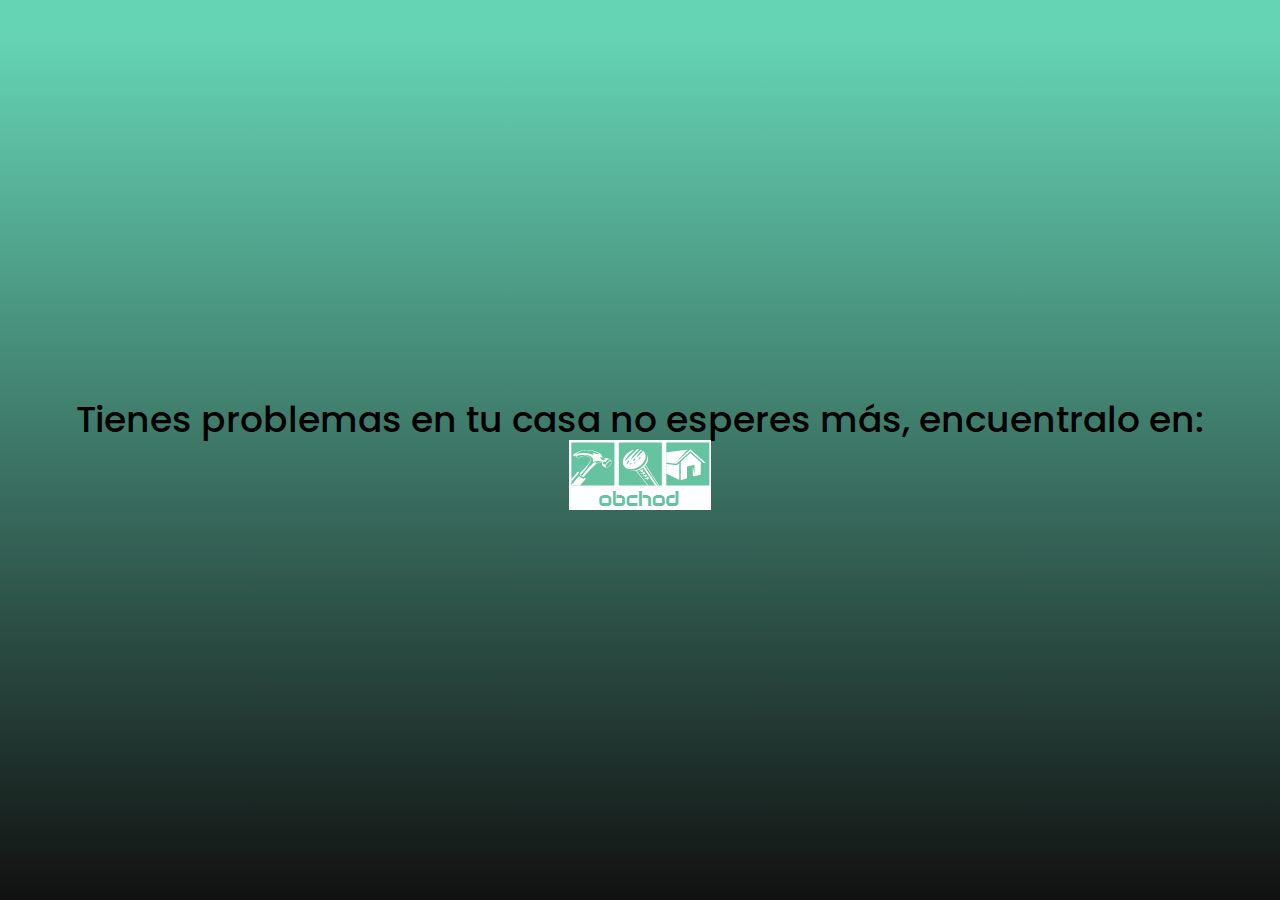
<file: index.html>
<!DOCTYPE html>
<html lang="en">
<head>
  <meta charset="UTF-8">
  <meta name="viewport" content="width=device-width, initial-scale=1.0">
  <meta http-equiv="X-UA-Compatible" content="ie=edge">
  <link href="https://fonts.googleapis.com/css?family=Poppins:300i,400,400i,500,500i,600,600i,700,700i,800,800i,900,900i" rel="stylesheet">
  <link rel="stylesheet" href="vendors/bootstrap/css/bootstrap.min.css">
  <link rel="stylesheet" href="css/main.css">
  <title>Obchop</title>
</head>
<body class="grad4 vh100 container-flex-column">
  <main>
    <div class="container-fluid">
      <div class="row">
        <div class="col-xs-12 col-md-12">
          <div class="text-center">
            <h1>Tienes problemas en tu casa no esperes más, encuentralo en:
              <img src="assets/images/logo1.PNG" alt="logoIndex">
            </h1>
          </div>
        </div>
      </div>
    </div>
  </main>
  <script src="vendors/js/jquery-3.2.1.min.js"></script>
  <script src="js/app.js"></script>
</body>
</html>
</file>
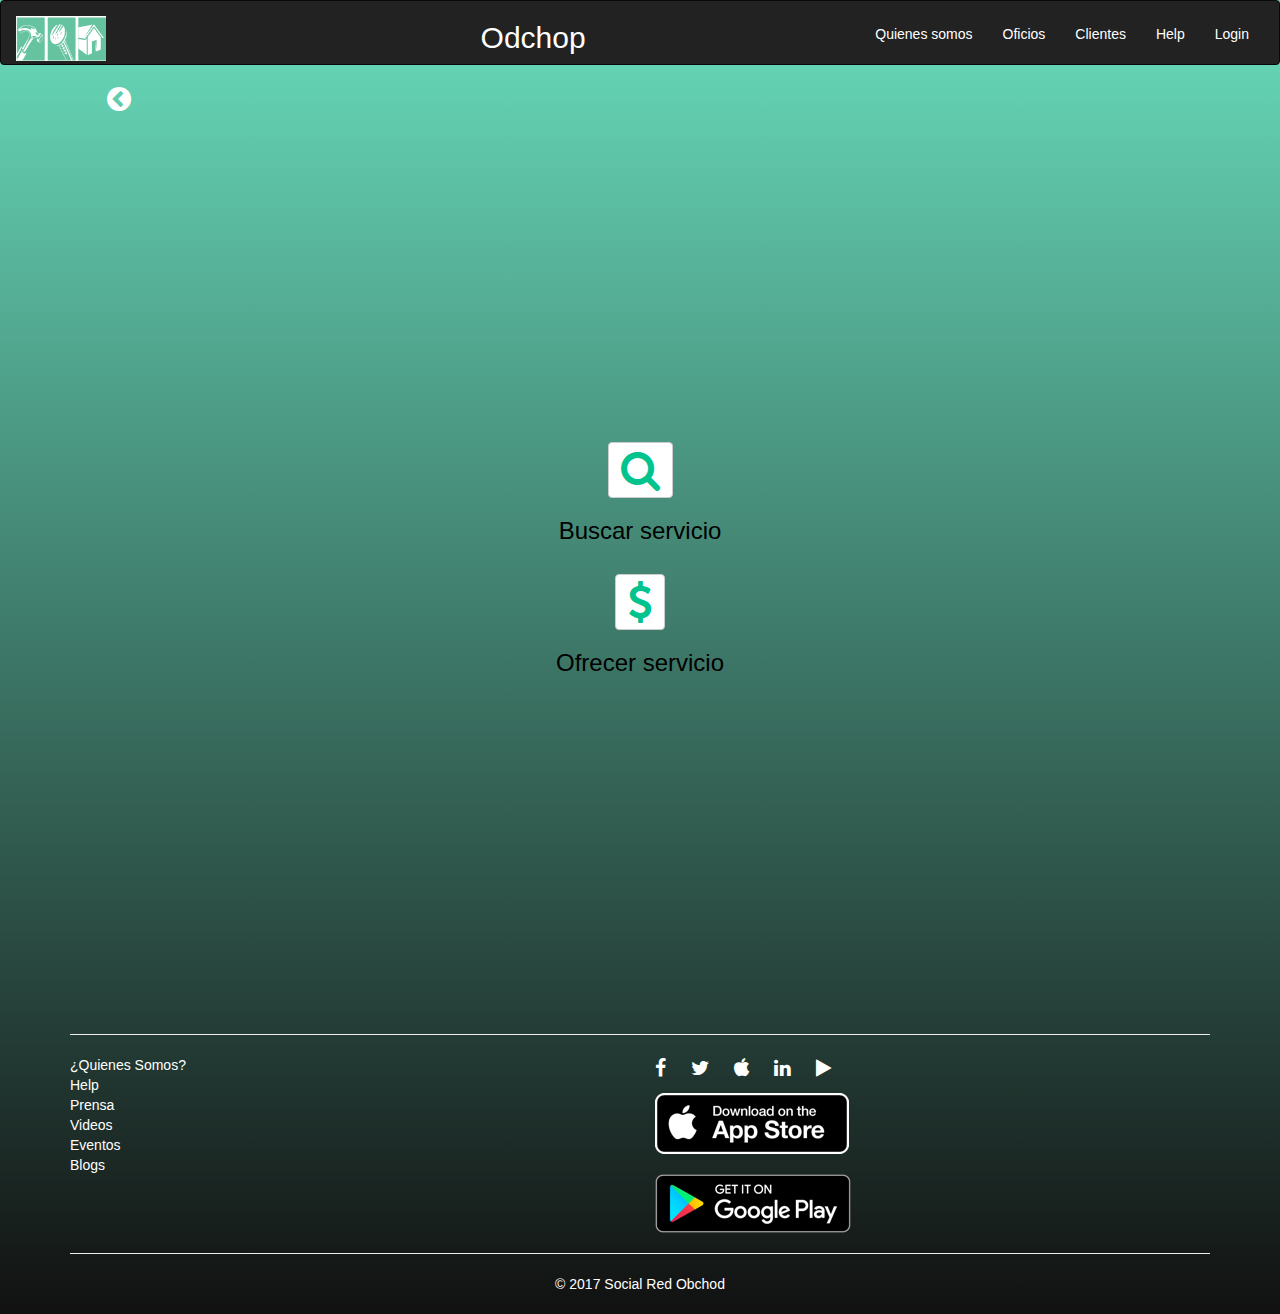
<file: views/option.html>
<!DOCTYPE html>
<html lang="en">

<head>
	<meta charset="UTF-8">
	<meta name="viewport" content="width=device-width, initial-scale=1.0">
	<meta http-equiv="X-UA-Compatible" content="ie=edge">
  <meta http-equiv="X-UA-Compatible" content="IE=9" />
	<meta name="keywords" content="Obchod">
  <meta name="description" content="Obchod">
  <meta name="NetWorking-Girls" content="NetWorking-Girls">
  <meta http-equiv="content-type" content="text/html;UTF-8">
  <meta http-equiv="cache-control" content="cache">
  <meta http-equiv="content-language" content="es">
  <!-- Enlaces -->
	<link rel="stylesheet" href="https://maxcdn.bootstrapcdn.com/font-awesome/4.7.0/css/font-awesome.min.css">
	<link rel="stylesheet" href="../vendors/bootstrap/css/bootstrap.min.css">
	<link rel="stylesheet" href="../css/main.css">
	<title>Odchop</title>
</head>

<body class="grad4">
	<header>
	<nav class="navbar navbar-inverse">
      <div class="container-fluid">
        <div class="navbar-header nav-head">
          <!--menu hamburguesa-->
          <button type="button" class="navbar-toggle collapsed" data-toggle="collapse" data-target="#navbar-menu" aria-expanded="false">
						<span class="icon-bar"></span>
						<span class="icon-bar"></span>
						<span class="icon-bar"></span>
          </button>
          <a class="navbar-brand" href="index.html">
            <img src="../assets/images/logo2.PNG" alt="logo-menu">
					</a>
					<h2 class="text-center subtitle-h2">Odchop</h2>
				</div>
        <div class="collapse navbar-collapse navbar-ex1-collapse ne" id="navbar-menu">
          <!--se posciona al lado derecho en desktop-->
          <ul class="nav navbar-nav navbar-right center-ul">
            <li><a href="#">Quienes somos</a></li>
            <li><a href="#">Oficios</a></li>
            <li><a href="search-service.html">Clientes</a></li>
            <li><a href="#">Help</a></li>
            <li><a href="register.html">Login</a></li>
          </ul>
        </div>
      </div>
    </nav>
	</header>

	<div class="col-xs-offset-1 col-md-offset-1">
      <a href="../index.html"><i class="fa fa-chevron-circle-left fa-2x icon" aria-hidden="true"></i></a>
  </div>

	<section class="section-option vh100 container-flex-column">
		<div class="container">
			<div class="row">
				<div class="col-xs-12 col-md-12">
					<div class="text-center">
						<a class="btn btn-default" href="search-services.html" role="button">
							<i class="fa fa-search fa-3x" aria-hidden="true"></i>
						</a>
						<h3>Buscar servicio</h3>
					</div>
					<br>
					<div class="text-center">
						<a class="btn btn-default" href="register.html">
							<i class="fa fa-usd fa-3x" aria-hidden="true"></i>
						</a>
						<h3>Ofrecer servicio</h3>
					</div>
				</div>
			</div>
		</div>
	</section>
	<!--footer-->
  <footer>
    <div class="container">
      <div class="row">
        <div class="col-xs-12 col-sm-12 col-md-12">
          <hr>
        </div>
        <div class="col-xs-6 col-sm-6 col-md-6">
          <ul>
            <li><a href="#">¿Quienes Somos?</a></li>
            <li><a href="#">Help</a></li>
						<li><a href="#">Prensa</a></li>
						<li><a href="#">Videos</a></li>
						<li><a href="#">Eventos</a></li>
						<li><a href="#">Blogs</a></li>
          </ul>
        </div>
        <div class="col-xs-6 col-sm-6 col-md-6">
					<ul class="icon-footer">
            <i class="fa fa-facebook " aria-hidden="true"></i>
            <i class="fa fa-twitter" aria-hidden="true"></i>
            <i class="fa fa-apple" aria-hidden="true"></i>
            <i class="fa fa-linkedin" aria-hidden="true"></i>
            <i class="fa fa-play" aria-hidden="true"></i>
          </ul>
          <figure>
              <img src="../assets/images/app-store.png" alt="appstore" class="img-responsive">
              <br>
              <img src="../assets/images/google-play.png" alt="googleplay" class="img-responsive">
          </figure>
        </div>
      </div>
      <div class="row">
        <div class="col-xs-12 text-center icon">
          <hr>
          <address> © 2017 Social Red Obchod </address>
        </div>
      </div>
    </div>
  </footer>
	<script src="../vendors/js/jquery-3.2.1.min.js"></script>
	<script src="../vendors/bootstrap/js/bootstrap.min.js"></script>
</body>

</html>
</file>
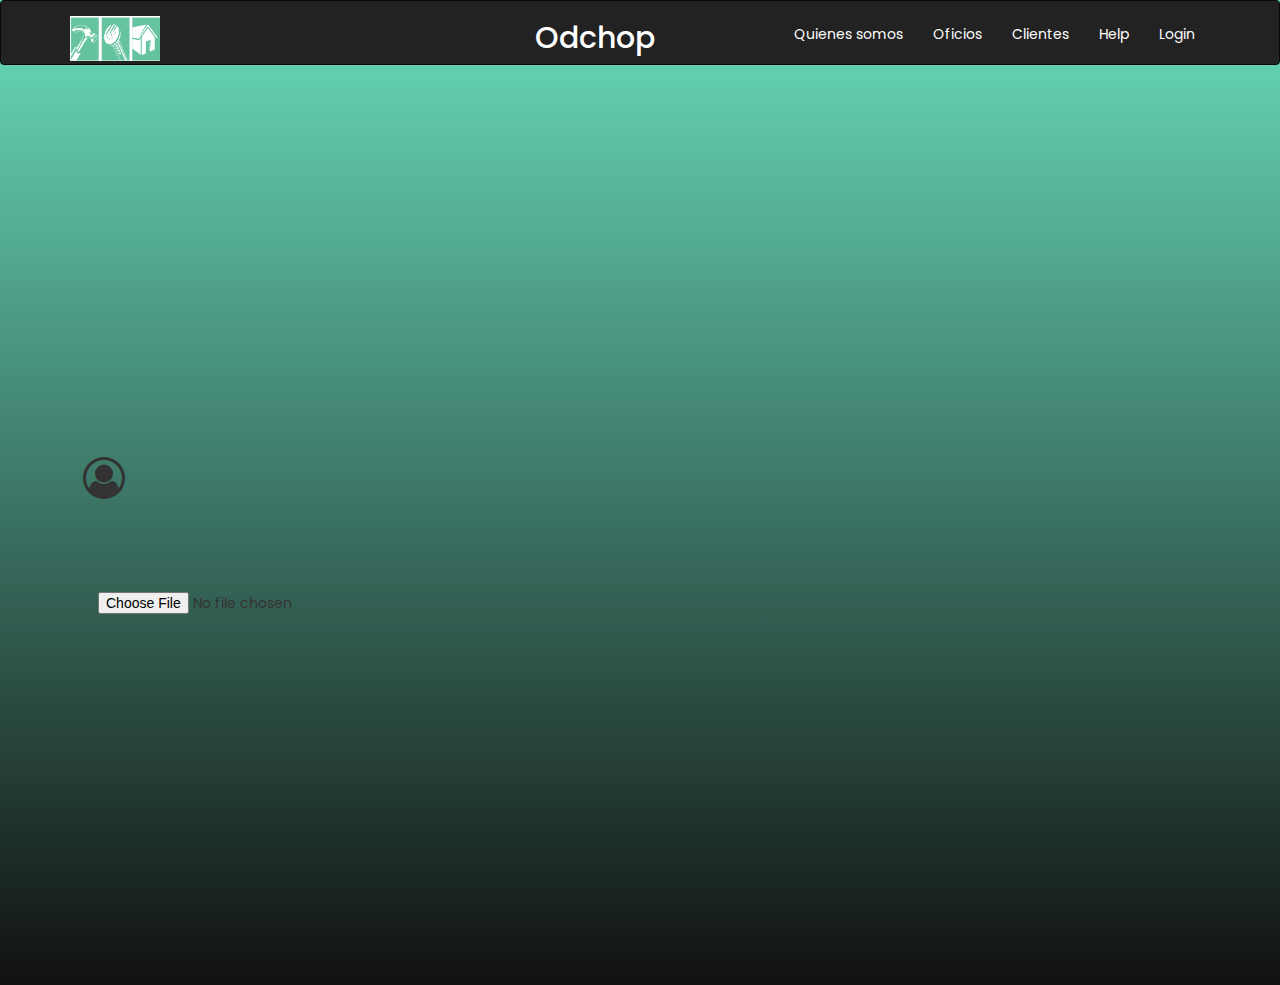
<file: views/profile-client.html>
<!DOCTYPE html>
<html lang="en">

<head>
  <meta charset="UTF-8">
  <meta name="viewport" content="width=device-width, initial-scale=1.0">
  <meta http-equiv="X-UA-Compatible" content="ie=edge">
  <link href="https://fonts.googleapis.com/css?family=Poppins:300i,400,400i,500,500i,600,600i,700,700i,800,800i,900,900i" rel="stylesheet">
  <link rel="stylesheet" href="https://maxcdn.bootstrapcdn.com/font-awesome/4.7.0/css/font-awesome.min.css">
  <link rel="stylesheet" href="../vendors/bootstrap/css/bootstrap.min.css">
  <link rel="stylesheet" href="../css/main.css">
  <title>Odchop</title>
</head>

<body class="grad4 ">
  <header>
    <nav class="navbar navbar-inverse">
      <div class="container">
        <div class="navbar-header nav-head">
          <!--menu hamburguesa-->
          <button type="button" class="navbar-toggle collapsed" data-toggle="collapse" data-target="#navbar-menu" aria-expanded="false">
            <span class="icon-bar"></span>
            <span class="icon-bar"></span>
            <span class="icon-bar"></span>
          </button>
          <a class="navbar-brand" href="index.html">
            <img src="../assets/images/logo2.PNG" alt="logo-menu">
          </a>
          <h2 class="text-center subtitle-h2">Odchop</h2>
        </div>
        <div class="collapse navbar-collapse navbar-ex1-collapse ne" id="navbar-menu">
          <!--se posciona al lado derecho en desktop-->
          <ul class="nav navbar-nav navbar-right center-ul">
            <li>
              <a href="#">Quienes somos</a>
            </li>
            <li>
              <a href="#">Oficios</a>
            </li>
            <li>
              <a href="search-service.html">Clientes</a>
            </li>
            <li>
              <a href="#">Help</a>
            </li>
            <li>
              <a href="register.html">Login</a>
            </li>
          </ul>
        </div>
      </div>
    </nav>
  </header>
  <div class="section-profile">
    <div class="container vh100 container-flex-column">
      <div class="row">
        <div class="col-xs-12 col-md-5">
          <div class="img-profile">
            <i class="fa fa-user-circle-o fa-3x" aria-hidden="true"></i>
            <!-- <img src="" class="img-profile"> -->
            <img id="imagen" class="img-responsive img-circle">
          </div>
          <div class="col-xs-12">
            <form id="file-submit" enctype="multipart/form-data">
              <!-- seleccionar archivo -->
              <input id="file" type="file" />
            </form>
          </div>
        </div>
        <!-- <div class="description icon">Descripcion</div> -->
      </div>
    </div>
  </div>
  <!-- [data-uri] -->

  <!-- donde se colocaran las estrellas -->
  <script src="../vendors/js/jquery-3.2.1.min.js"></script>
  <script src="../vendors/raty-2.8.0/jquery.raty.js"></script>
  <script src="../vendors/bootstrap/js/bootstrap.min.js"></script>
  <script src="../js/data.js"></script>
  <script src="../js/profile-client.js"></script>
</body>

</html>


</html>
</file>
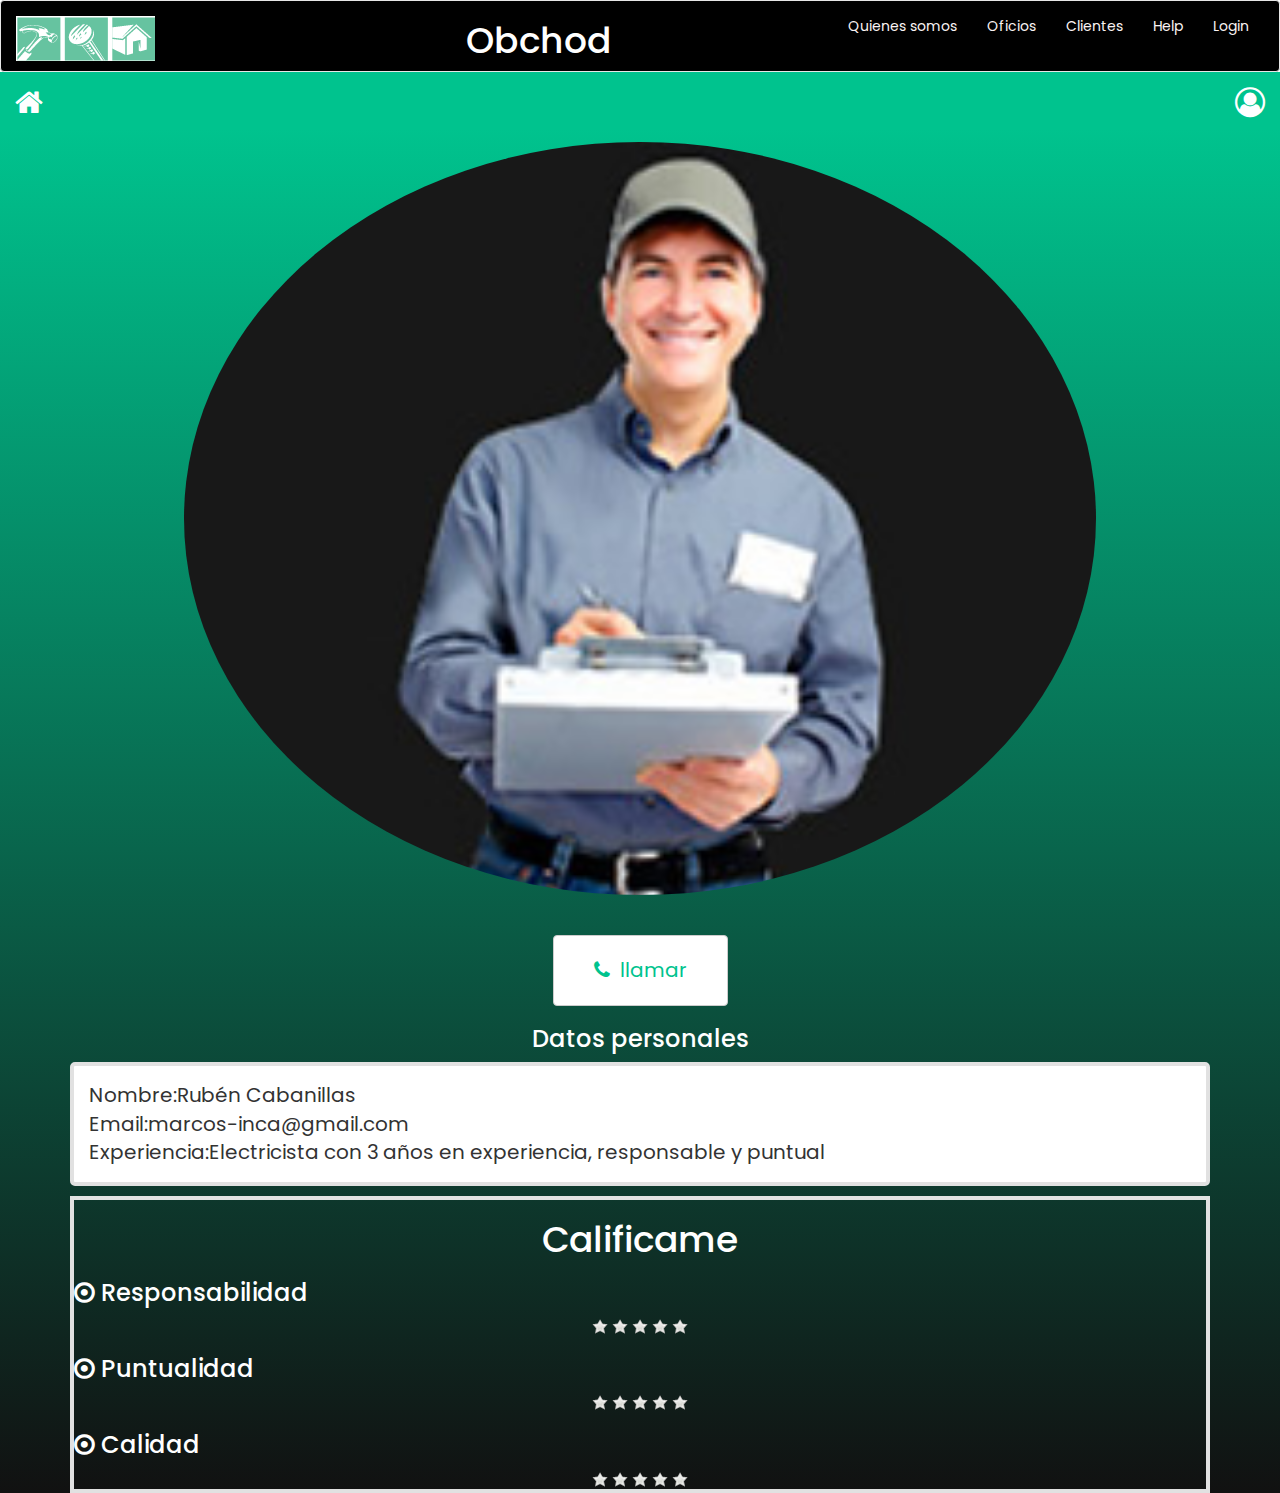
<file: views/profile-job - client.html>
<!DOCTYPE html>
<html lang="en">
<head>
  <meta charset="UTF-8">
  <meta name="viewport" content="width=device-width, initial-scale=1.0">
  <meta http-equiv="X-UA-Compatible" content="ie=edge">
  <title>Red Social Oficios</title>
  <link href="https://fonts.googleapis.com/css?family=Poppins:300i,400,400i,500,500i,600,600i,700,700i,800,800i,900,900i" rel="stylesheet">
  <link rel="stylesheet" href="https://maxcdn.bootstrapcdn.com/font-awesome/4.7.0/css/font-awesome.min.css">
  <link rel="stylesheet" href="../vendors/bootstrap/css/bootstrap.min.css">
  <link rel="stylesheet" href="../css/profile-job.css">
</head>
<body>
  <header>
    <nav class="navbar navbar-default nav-menu1">
      <div class="container-fluid">
        <div class="navbar-header nav-head">
          <!--boton barras para la version mobile-->
          <button type="button" class="navbar-toggle collapsed boton-hamburger" data-toggle="collapse" data-target="#navbar-1">
            <span class="sr-only">Menu</span>
            <span class="icon-bar"></span>
            <span class="icon-bar"></span>
            <span class="icon-bar"></span>
          </button>
          <!--logo obchod-->
          <a class="navbar-brand " href="#">
            <img src="../assets/images/logo2.PNG" alt="logo-menu">
          </a>
          <h1 class="white title1">Obchod</h1>
        </div>
        <!--Menu despegable para desktop y mobile-->
        <div class="collapse navbar-collapse" id="navbar-1">
          <!--se posciona al lado derecho en desktop-->
          <ul class="nav navbar-nav navbar-right ">
            <li><a href="#">Quienes somos</a></li>
            <li><a href="#">Oficios</a></li>
            <li><a href="#">Clientes</a></li>
            <li><a href="#">Help</a></li>
            <li><a href="#">Login</a></li>
          </ul>
        </div>
      </div>
    </nav>
  </header>
  <section class="gradient">
    <a class="navbar-brand white" href="list-services.html"><i class="fa fa-home" aria-hidden="true"></i></a>
    <a class="navbar-brand white user " href="profile-client.html"><i class="fa fa-user-circle-o " aria-hidden="true"></i></a>
    <!--sección foto-->
    <div class="container">
      <div class="row">
        <div class="col-xs-12">
          <figure>
            <img src="../assets/images/list-service/electricista-1.jpg" alt="electricista" class="center-block img-circle">
          </figure>
        </div>
        <div class="col-xs-12">
          <button type="button" class="btn btn-default btn-call center-block" href="#iniciar" data-toggle="modal" id="call"><i class="fa fa-phone" aria-hidden="true"></i>llamar</button>
          <button type="button" class="btn btn-default btn-call center-block hide" href="#iniciar" data-toggle="modal" id="number">3333857546</button>
        </div>
        <!--modal-->
        <div class="modal fade" id="iniciar">
          <div class="modal-dialog" role="document" >
            <div class="modal-content">
              <div class="modal-header">
                <button type="button" class="close" data-dismiss="modal" aria-label="Close"><span aria-hidden="true">&times;</span></button>
                <h4 class="modal-title text-center">Bienvenido a ObChOd</h4>
              </div>
              <div class="modal-body">
                <div class="row">
                  <!--entrada para el nombre-->
                  <div class="col-xs-6">
                    <div class="form-group">
                      <div class="input-group">
                        <div class="input-group-addon"><span class="glyphicon glyphicon-user" aria-hidden="true"></span></div>
                        <input type="text" class="form-control" id="first-name" placeholder="First name" required>
                      </div>
                    </div>
                  </div>
                  <!--entrada para el apellido-->
                  <div class="col-xs-6">
                    <div class="form-group">
                      <input type="text" class="form-control" id="last-name"  placeholder="Last name" required>
                    </div>
                  </div>
                </div>
                <!--entrada para el correo-->
                <div class="form-group">
                  <div class="input-group">
                    <div class="input-group-addon"><span class="glyphicon glyphicon-envelope" aria-hidden="true"></span></div>
                    <input type="email" class="form-control" id="email" placeholder="Email" required>
                  </div>
                </div>
              </div>
              <div class="modal-footer">
                <button type="button" class="btn btn-default" data-dismiss="modal" id="login">Login</button>
              </div>
              </div>
            </div>
          </div>
        </div>
        <!--finaliza el modal-->
      </div>
    </div>
    <div class="container">
      <div class="row">
        <div class="col-xs-12">
          <h3 class="text-center white">Datos personales</h3>
          <div class="dates" id="dates">

          </div>
        </div>
      </div>
    </div>
    <!--sección para estrellas-->
    <div class="container">
      <div class="row">
        <div class="col-xs-12">
          <div class="gray">
            <h1 class="white text-center">Calificame</h1>
            <h3 class="white"><i class="fa fa-dot-circle-o" aria-hidden="true"></i> Responsabilidad</h1>
              <div id="star-responsability" class="text-center"></div>
              <h3 class="white"><i class="fa fa-dot-circle-o" aria-hidden="true"></i> Puntualidad</h1>
                <div id="star-puntuality" class="text-center"></div>
                <h3 class="white"><i class="fa fa-dot-circle-o" aria-hidden="true"></i> Calidad</h1>
                  <div id="star-quality" class="text-center"></div>
                </div>
              </div>
            </div>
          </div>
        </section>
        <script src="../vendors/js/jquery-3.2.1.min.js"></script>
        <script type="text/javascript" src="../vendors/bootstrap/js/bootstrap.min.js"></script>
        <script src="../vendors/raty-2.8.0/jquery.raty.js"></script>
        <script type="text/javascript" src="../js/profile-job-client.js"></script>
        <script type="text/javascript" src="../js/data.js"></script>
      </body>
    </html>
</file>
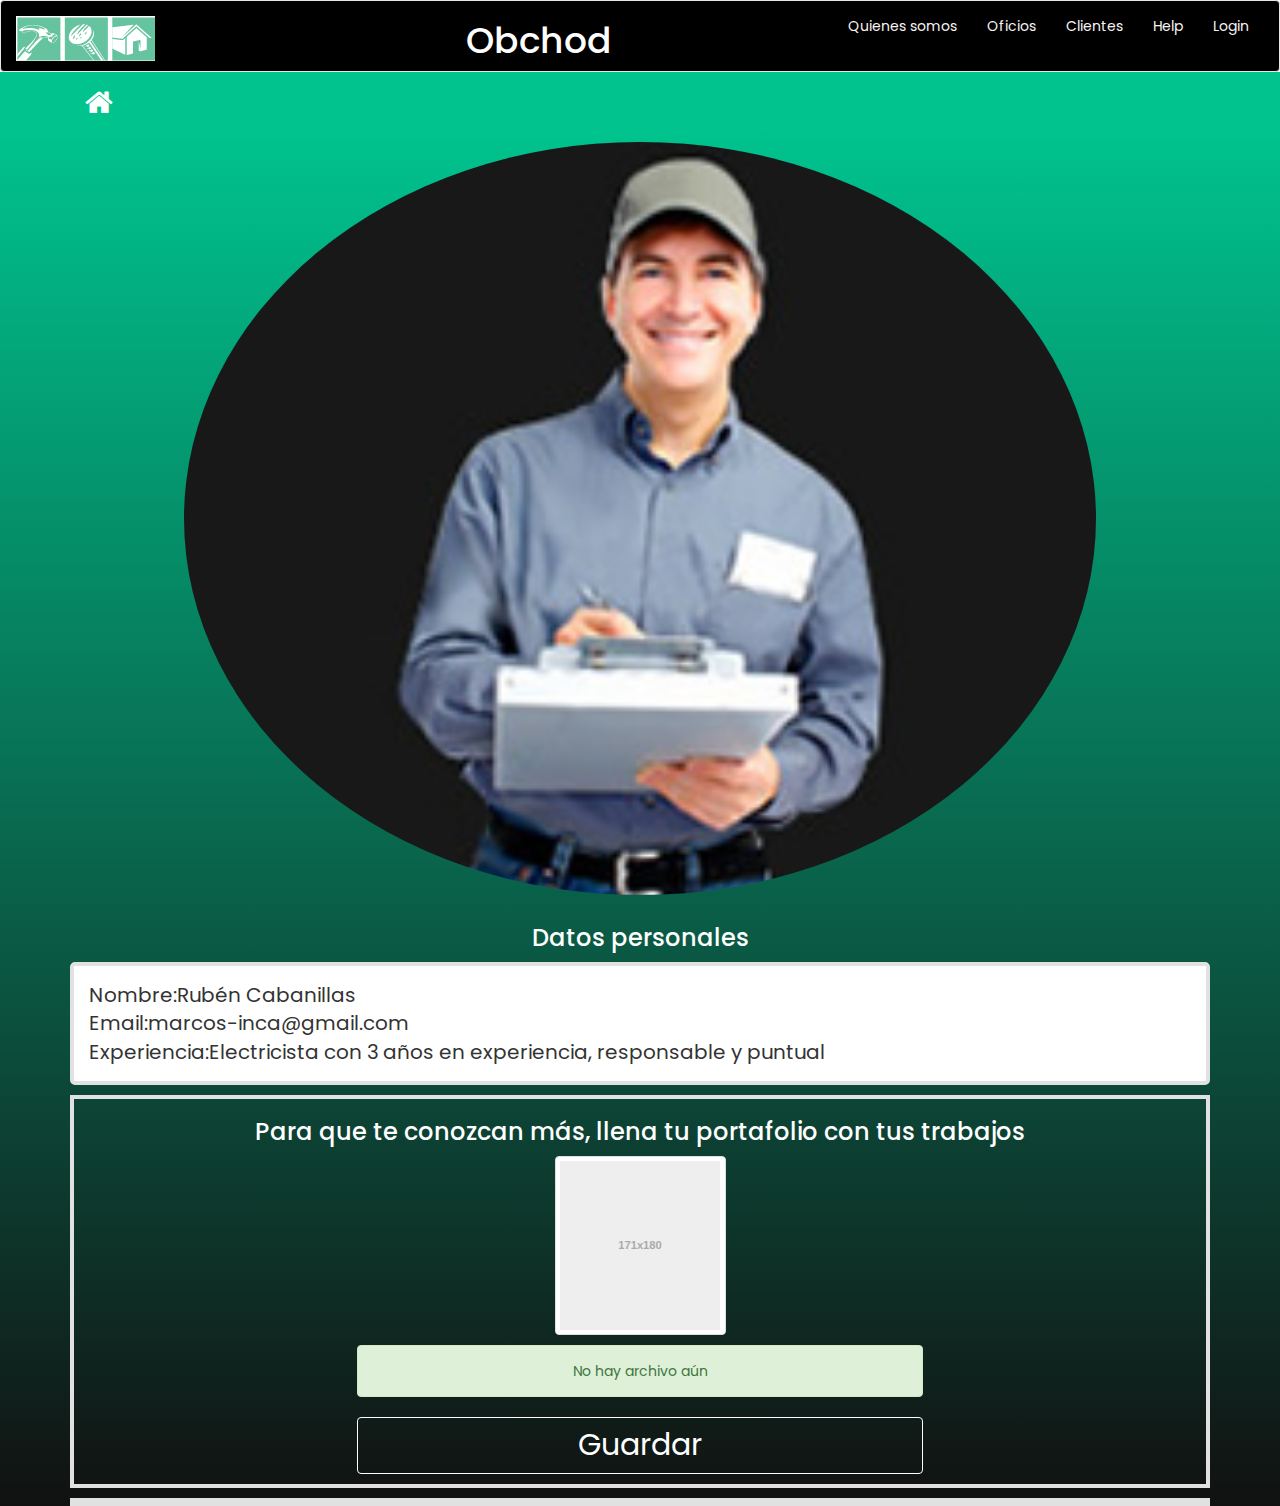
<file: views/profile-job.html>
<!DOCTYPE html>
<html lang="en">
<head>
  <meta charset="UTF-8">
  <meta name="viewport" content="width=device-width, initial-scale=1.0">
  <meta http-equiv="X-UA-Compatible" content="ie=edge">
  <title>Red Social Oficios</title>
  <link href="https://fonts.googleapis.com/css?family=Poppins:300i,400,400i,500,500i,600,600i,700,700i,800,800i,900,900i" rel="stylesheet">
  <link rel="stylesheet" href="https://maxcdn.bootstrapcdn.com/font-awesome/4.7.0/css/font-awesome.min.css">
  <link rel="stylesheet" href="../vendors/bootstrap/css/bootstrap.min.css">
  <link rel="stylesheet" href="../css/profile-job.css">
</head>
<body>
  <header>
    <nav class="navbar navbar-default nav-menu1">
      <div class="container-fluid">
        <div class="navbar-header nav-head">
          <!--boton barras para la version mobile-->
          <button type="button" class="navbar-toggle collapsed boton-hamburger" data-toggle="collapse" data-target="#navbar-1">
            <span class="sr-only">Menu</span>
            <span class="icon-bar"></span>
            <span class="icon-bar"></span>
            <span class="icon-bar"></span>
          </button>
          <!--logo obchod-->
          <a class="navbar-brand" href="#">
            <img src="../assets/images/logo2.PNG" alt="logo-menu">
          </a>
          <h1 class="white title1">Obchod</h1>
        </div>
        <!--Menu despegable para desktop y mobile-->
        <div class="collapse navbar-collapse" id="navbar-1">
          <!--se posciona al lado derecho en desktop-->
          <ul class="nav navbar-nav navbar-right ">
            <li><a href="#">Quienes somos</a></li>
            <li><a href="#">Oficios</a></li>
            <li><a href="#">Clientes</a></li>
            <li><a href="#">Help</a></li>
            <li><a href="#">Login</a></li>
          </ul>
        </div>
      </div>
    </nav>
  </header>
  <section class="gradient">
    <!--sección foto-->
    <div class="container">
      <div class="row">
        <div class="col-xs-12">
          <a class="navbar-brand white" href="list-services.html"><i class="fa fa-home" aria-hidden="true"></i></i></a>
        </div>
      </div>
      <div class="row">
        <div class="col-xs-12">
          <figure class="center-block">
            <img src="../assets/images/list-service/electricista-1.jpg" alt="electricista" class="center-block img-circle">
          </figure>
        </div>
      </div>
    </div>
    <div class="container">
      <div class="row">
        <div class="col-xs-12">
          <h3 class="text-center white">Datos personales</h3>
          <div class="dates" id=date>
          </div>
        </div>
      </div>
    </div>
    <!--seccion para subi su portafolio-->
    <div class="container">
      <div class="row ">
        <div class="col-xs-12 ">
          <div class="gray">
            <h3 class="white text-center">Para que te conozcan más, llena tu portafolio con tus trabajos</h3>
            <div id="preview" class="thumbnail preview">
              <a href="#" id="file-select" class="btn btn-default">Elige la foto que desees </a>
              <img src="[data-uri]"/>
            </div>
            <span class="alert  alert-success message-alert file-info center-block" id="file-info">No hay archivo aún</span>
            <form id="file-submit" enctype="multipart/form-data">
              <input id="file" name="file" type="file"/>
            </form>
            <a href="#" class="btn  center-block save" id="file-save">Guardar</a>
          </div>
        </div>
      </div>
      <div class="row">
        <div class="col-xs-12">
          <div class="gray" id="imagen">

          </div>
        </div>
      </div>
    </div>
  </section>
  <script src="../vendors/js/jquery-3.2.1.min.js"></script>
  <script type="text/javascript" src="../vendors/bootstrap/js/bootstrap.min.js"></script>
  <script type="text/javascript" src="../js/profile-job.js"></script>
  <script type="text/javascript" src="../js/data.js"></script>
 </body>
</html>
</file>
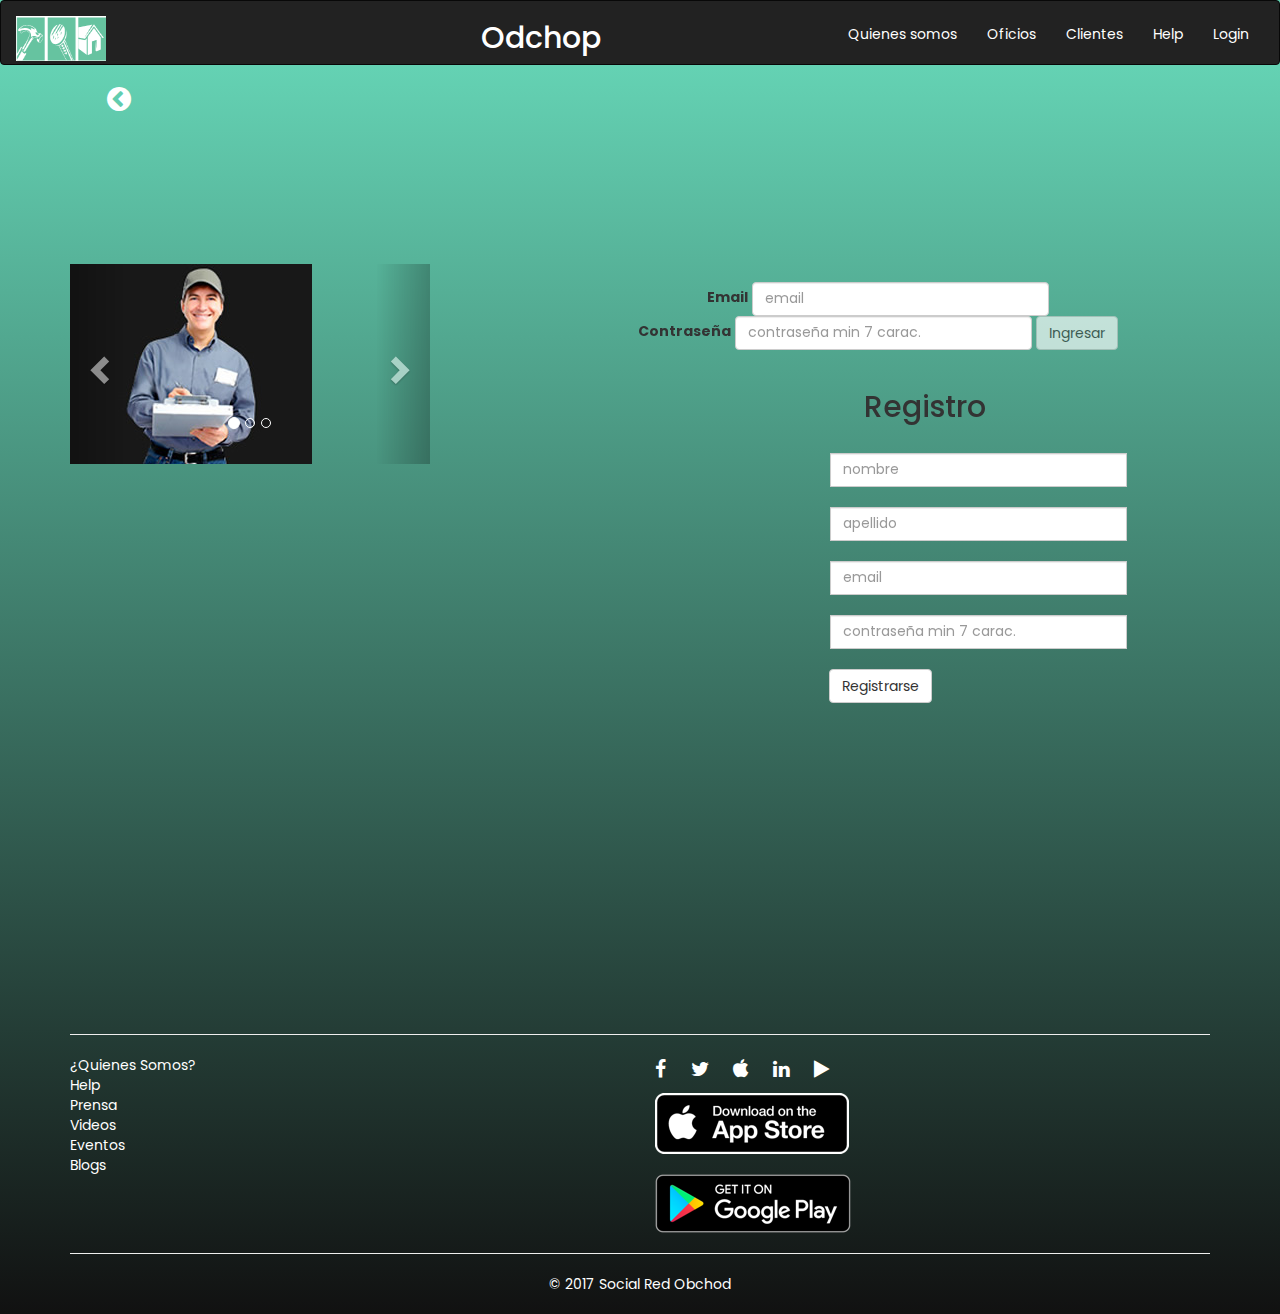
<file: views/register.html>
<!DOCTYPE html>
<html lang="en">

<head>
  <meta charset="UTF-8">
  <meta name="viewport" content="width=device-width, initial-scale=1.0">
  <meta http-equiv="X-UA-Compatible" content="ie=edge">
  <link href="https://fonts.googleapis.com/css?family=Poppins:300i,400,400i,500,500i,600,600i,700,700i,800,800i,900,900i" rel="stylesheet">
  <link rel="stylesheet" href="https://maxcdn.bootstrapcdn.com/font-awesome/4.7.0/css/font-awesome.min.css">
  <link rel="stylesheet" href="../vendors/bootstrap/css/bootstrap.min.css">
  <link rel="stylesheet" href="../css/main.css">
  <title>Obchop</title>
</head>

<body class="grad4">
  <header>
    <nav class="navbar navbar-inverse">
      <div class="container-fluid">
        <div class="navbar-header nav-head">
          <!--menu hamburguesa-->
          <button type="button" class="navbar-toggle collapsed" data-toggle="collapse" data-target="#navbar-menu" aria-expanded="false">
            <span class="icon-bar"></span>
            <span class="icon-bar"></span>
            <span class="icon-bar"></span>
          </button>
          <a class="navbar-brand" href="search-service.html">
            <img src="../assets/images/logo2.PNG" alt="logo-menu">
          </a>
          <h2 class="text-center subtitle-h2">Odchop</h2>
        </div>
        <div class="collapse navbar-collapse" id="navbar-menu">
          <!--se posciona al lado derecho en desktop-->
          <ul class="nav navbar-nav navbar-right center-ul">
            <li>
              <a href="#">Quienes somos</a>
            </li>
            <li>
              <a href="#">Oficios</a>
            </li>
            <li>
              <a href="search-service.html">Clientes</a>
            </li>
            <li>
              <a href="#">Help</a>
            </li>
            <li>
              <a href="register.html">Login</a>
            </li>
          </ul>
        </div>
      </div>
    </nav>
  </header>

  <div class="col-xs-offset-1 col-md-offset-1">
      <a href="option.html"><i class="fa fa-chevron-circle-left fa-2x icon" aria-hidden="true"></i></a>
  </div>
  

  <section class="section-register vh100 text-center container-flex-column">
    <div class="container">
      <div class="row">
        <div class="col-xs-12">
          <form method="POST" class="form-inline phone">
            <div class="input-group">
              <input type="email" class="form-control" placeholder="email" aria-describedby="email" id="txtEmail">
            </div>
            <br>
            <br>
            <div class="input-group">
              <input type="password" class="form-control" placeholder="contraseña min 7 carac." aria-describedby="pwd" id="txtPassword">
            </div>
            <br>
            <br>
            <button type="submit" id="btnLogin" class="btn btn-default">Ingresar</button>
          </form>
          <br>
          <div class="phone">
            <hr class="line">
            <br>
            <button type="submit" id="modal" class="btn btn-default" data-toggle="modal" data-target="#btnNew1">Crear nueva cuenta</button>
          </div>
        </div>

        <!-- modal -->
        <div class="modal fade" id="btnNew1">
          <div class="modal-dialog" role="document">
            <div class="modal-content">
              <div class="modal-header">
                <button type="button" class="close" data-dismiss="modal" aria-label="Close">
                  <span aria-hidden="true">&times;</span>
                </button>
                <h4 class="modal-title text-center">Bienvenido a ObChOd</h4>
              </div>
              <div class="modal-body">
                <div class="row">
                  <div class="col-xs-6">
                    <form action="POST">
                      <div class="form-group">
                        <div class="input-group">
                          <div class="input-group-addon">
                            <span class="glyphicon glyphicon-user" aria-hidden="true"></span>
                          </div>
                          <input type="text" class="form-control" id="txtNameModal" placeholder="nombre">
                        </div>
                      </div>
                  </div>
                  <div class="col-xs-6">
                    <div class="form-group">
                      <input type="text" class="form-control" id="txtLastNameModal" placeholder="apellido">
                    </div>
                  </div>
                </div>
                <div class="form-group">
                  <div class="input-group">
                    <div class="input-group-addon">
                      <span class="glyphicon glyphicon-envelope" aria-hidden="true"></span>
                    </div>
                    <input type="email" class="form-control" id="txtEmailModal" placeholder="email">
                  </div>
                </div>
                <div class="form-group">
                  <div class="input-group">
                    <input type="password" class="form-control" id="txtPasswordModal" placeholder="contraseña min 7 carac.">
                  </div>
                </div>
                </form>
              </div>
              <div class="modal-footer">
                <button type="button" class="btn btn-default" data-dismiss="modal" id="btnCreateModal">Crear cuenta</button>
              </div>
            </div>
          </div>
        </div>

        <!-- creando el carrusel dinamico -->
        <div class="col-md-4 desktop">
          <div id="carousel" class="carousel slide" data-ride="carousel">
            <!-- Indicators -->
            <ol class="carousel-indicators">
              <li data-target="#carousel" data-slide-to="0" class="active"></li>
              <li data-target="#carousel" data-slide-to="1"></li>
              <li data-target="#carousel" data-slide-to="2"></li>
            </ol>
            <!-- Wrapper for slides -->
            <div class="carousel-inner" role="listbox">
              <div class="item active">
                <img src="../assets/images/list-service/electricista-1.jpg" alt="prueba-1" class="img-responsive">
              </div>
              <div class="item">
                <img src="../assets/images/list-service/electricista-2.jpg" alt="prueba-2" class="img-responsive">
              </div>
              <div class="item">
                <img src="../assets/images/list-service/electricista-3.jpg" alt="prueba-3" class="img-responsive">
              </div>
            </div>
            <!-- Controls -->
            <a class="left carousel-control" href="#carousel" role="button" data-slide="prev">
              <span class="glyphicon glyphicon-chevron-left" aria-hidden="true"></span>
              <span class="sr-only">Previous</span>
            </a>
            <a class="right carousel-control" href="#carousel" role="button" data-slide="next">
              <span class="glyphicon glyphicon-chevron-right" aria-hidden="true"></span>
              <span class="sr-only">Next</span>
            </a>
          </div>
        </div>
        <!-- formulario para crear cuenta -->
        <div class="col-md-12 desktop go-up">
          <form class="form-inline col-md-offset-5">
            <div class="form-group">
              <label for="exampleInputName2">Email</label>
              <input type="email" class="form-control" placeholder="email" aria-describedby="email" id="txtEmail1">
            </div>
            <div class="form-group">
              <label for="exampleInputEmail2">Contraseña</label>
              <input type="password" class="form-control" placeholder="contraseña min 7 carac." aria-describedby="pwd" id="txtPassword1">
            </div>
            <button type="submit" id="btnLogin1" class="btn btn-default">Ingresar</button>
          </form>
          <br>
          <h2 class="text-rigth col-md-offset-6">Registro</h2>
          <form method="POST" class="form-horizontal col-md-offset-8">
            <br>
            <div class="input-group">
              <input type="text" class="form-control" placeholder="nombre" aria-describedby="nombre" id="txtName">
            </div>
            <br>
            <div class="input-group">
              <input type="text" class="form-control" placeholder="apellido" aria-describedby="apellido" id="txtLastName">
            </div>
            <br>
            <div class="input-group">
              <input type="email" class="form-control" placeholder="email" aria-describedby="email" id="txtNewEmail">
            </div>
            <br>
            <div class="input-group">
              <input type="password" class="form-control" placeholder="contraseña min 7 carac." aria-describedby="contraseña" id="txtNewPassword">
            </div>
            <br>
            <button type="submit" id="btnNew" class="btn btn-default align-right" id="btnNew">Registrarse</button>
          </form>
        </div>
      </div>
    </div>
  </section>
  <!--footer-->
  <footer>
      <div class="container">
        <div class="row">
          <div class="col-xs-12 col-sm-12 col-md-12">
            <hr>
          </div>
          <div class="col-xs-6 col-sm-6 col-md-6">
            <ul>
              <li><a href="#">¿Quienes Somos?</a></li>
              <li><a href="#">Help</a></li>
              <li><a href="#">Prensa</a></li>
              <li><a href="#">Videos</a></li>
              <li><a href="#">Eventos</a></li>
              <li><a href="#">Blogs</a></li>
            </ul>
          </div>
          <div class="col-xs-6 col-sm-6 col-md-6">
            <ul class="icon-footer">
              <i class="fa fa-facebook " aria-hidden="true"></i>
              <i class="fa fa-twitter" aria-hidden="true"></i>
              <i class="fa fa-apple" aria-hidden="true"></i>
              <i class="fa fa-linkedin" aria-hidden="true"></i>
              <i class="fa fa-play" aria-hidden="true"></i>
            </ul>
            <figure>
                <img src="../assets/images/app-store.png" alt="appstore" class="img-responsive">
                <br>
                <img src="../assets/images/google-play.png" alt="googleplay" class="img-responsive">
            </figure>
          </div>
        </div>
        <div class="row">
          <div class="col-xs-12 text-center icon">
            <hr>
            <address> © 2017 Social Red Obchod </address>
          </div>
        </div>
      </div>
    </footer>
  <script src="../vendors/js/jquery-3.2.1.min.js"></script>
  <script src="../vendors/bootstrap/js/bootstrap.min.js"></script>
  <script src="../js/register.js"></script>
</body>

</html>
</file>
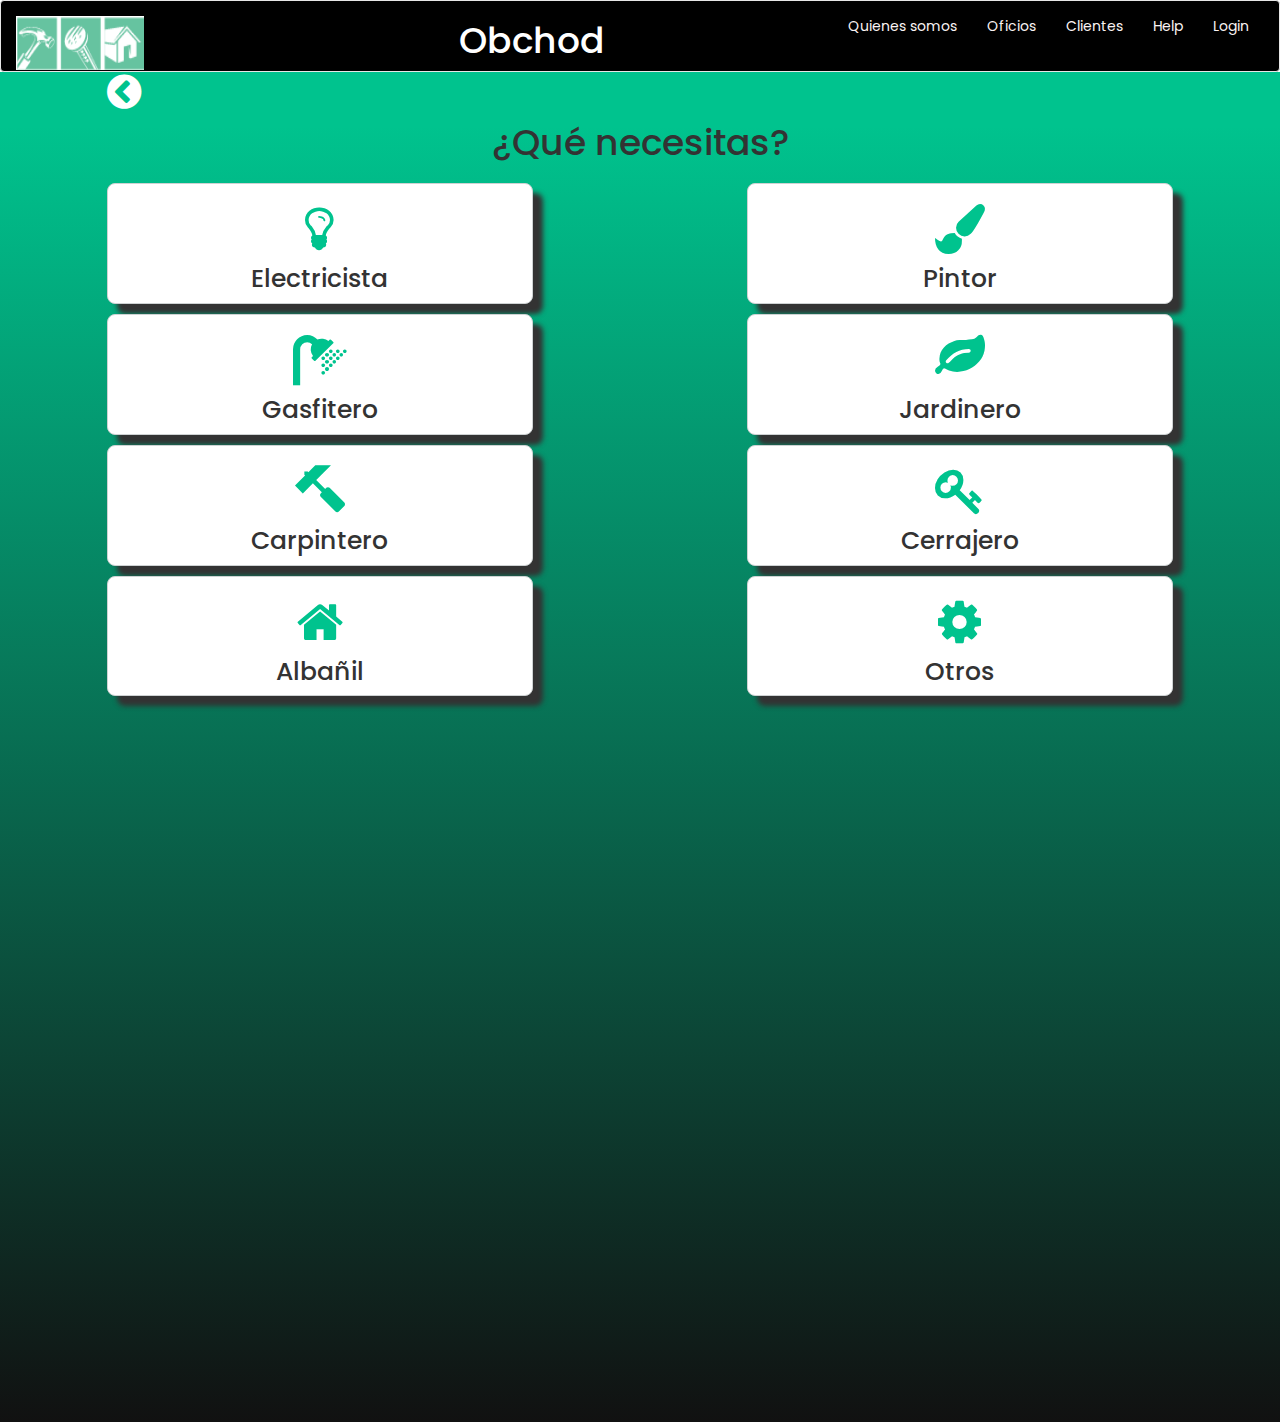
<file: views/search-services.html>
<!DOCTYPE html>
<html lang="en">
<head>
  <meta charset="UTF-8">
  <meta name="viewport" content="width=device-width, initial-scale=1.0">
  <meta http-equiv="X-UA-Compatible" content="ie=edge">
  <link href="https://fonts.googleapis.com/css?family=Poppins:300i,400,400i,500,500i,600,600i,700,700i,800,800i,900,900i" rel="stylesheet">
  <link rel="stylesheet" href="https://maxcdn.bootstrapcdn.com/font-awesome/4.7.0/css/font-awesome.min.css">
  <link rel="stylesheet" href="../assets/icons/icomoon/style.css">
  <link rel="stylesheet" href="../vendors/bootstrap/css/bootstrap.min.css">
  <link rel="stylesheet" href="../css/search-services.css">
  <title>Red Social Oficios</title>
</head>
<body>
  <!--menú-->
  <header>
    <nav class="navbar navbar-default nav-menu">
      <div class="container-fluid">
        <div class="navbar-header nav-head">
          <!--boton barras para la version mobile-->
          <button type="button" class="navbar-toggle collapsed boton-hamburger" data-toggle="collapse" data-target="#navbar-1">
            <span class="sr-only">Menu</span>
            <span class="icon-bar"></span>
            <span class="icon-bar"></span>
            <span class="icon-bar"></span>
          </button>
          <!--logo obchod-->
          <a class="navbar-brand" href="#">
            <img src="../assets/images/logo2.PNG" alt="logo-menu">
          </a>
          <h1 class="title-logo ">Obchod</h1>
        </div>
        <!--Menu despegable para desktop y mobile-->
        <div class="collapse navbar-collapse" id="navbar-1">
          <!--se posciona al lado derecho en desktop-->
          <ul class="nav navbar-nav navbar-right">
            <li><a href="#">Quienes somos</a></li>
            <li><a href="#">Oficios</a></li>
            <li><a href="#">Clientes</a></li>
            <li><a href="#">Help</a></li>
            <li><a href="#">Login</a></li>
          </ul>
        </div>
      </div>
    </nav>
  </header>
  <!--seccion para buscar el oficio-->
  <section class="background">
    <div class="col-xs-offset-1 col-md-offset-1">
        <a href="option.html"><i class="fa fa-chevron-circle-left fa-2x return" aria-hidden="true"></i></a>
    </div>
     <h1 class="text-center mrgin-top">¿Qué necesitas?</h1>
    <div class="container-fluid ">
      <div class="row">
        <!--box del elextricista-->
        <div class="col-xs-4 col-xs-offset-1 box " id="electrician">
          <div class="icon text-center fix-icon">
            <i class="fa fa-lightbulb-o" aria-hidden="true"></i>
          </div>
          <h3 class="text-center fix-letter ">Electricista</h3>
        </div>
        <!--box del pintor-->
        <div class="col-xs-4 col-xs-offset-2 box ">
          <div class="icon text-center fix-icon">
            <i class="fa fa-paint-brush" aria-hidden="true"></i>
          </div>
          <h3 class="text-center fix-letter">Pintor</h3>
        </div>
      </div>
    </div>
    <div class="container-fluid">
      <div class="row">
        <!--box del gasfitero-->
        <div class="col-xs-4 col-xs-offset-1 box">
          <div class="icon text-center fix-icon">
            <i class="fa fa-shower" aria-hidden="true"></i>
          </div>
          <h3 class="text-center fix-letter">Gasfitero</h3>
        </div>
        <!--box del jardinero-->
        <div class="col-xs-4 col-xs-offset-2 box " >
          <div class="icon text-center fix-icon">
            <i class="icon-leaf"></i>
          </div>
          <h3 class="text-center fix-letter">Jardinero</h3>
        </div>
      </div>
    </div>
    <div class="container-fluid">
      <div class="row">
        <!--box del carpintero-->
        <div class="col-xs-4 col-xs-offset-1 box">
          <div class="icon text-center fix-icon">
            <i class="icon-hammer"></i>
          </div>
          <h3 class="text-center fix-letter">Carpintero</h3>
        </div>
        <!--box del cajero-->
        <div class="col-xs-4 col-xs-offset-2 box">
          <div class="icon text-center fix-icon">
            <i class="fa fa-key" aria-hidden="true"></i>
          </div>
          <h3 class="text-center fix-letter">Cerrajero</h3>
        </div>
      </div>
    </div>
    <div class="container-fluid">
      <div class="row">
        <!--box del albañil-->
        <div class="col-xs-4 col-xs-offset-1 box">
          <div class="icon text-center fix-icon">
            <i class="fa fa-home" aria-hidden="true"></i>
          </div>
          <h3 class="text-center fix-letter">Albañil</h3>
        </div>
        <!--box otros-->
        <div class="col-xs-4 col-xs-offset-2 box">
          <div class="icon text-center fix-icon">
            <i class="fa fa-cog" aria-hidden="true"></i>
          </div>
          <h3 class="text-center fix-letter">Otros</h3>
        </div>
      </div>
    </div>
  </section>
  <script src="../vendors/js/jquery-3.2.1.min.js"></script>
  <script type="text/javascript" src="../vendors/bootstrap/js/bootstrap.min.js"></script>
  <script type="text/javascript" src="../js/search-service.js"></script>
</body>
</html>
</file>
<file: css/main.css>
* {
  font-family: 'Poppins', sans-serif;
  margin: 0px;
  padding: 0px;
}

/* clases reutilizables */
.grad4 {
  background: linear-gradient( rgb(101, 212, 181) 4%, rgb(17, 17, 17));
}

.vh100 {
	height: 100vh;
}

.container-flex-column{
	display: flex;
	flex-direction: column;
	justify-content: center;
	padding: 2em;
}

.icon {
	color: #ffffff;
}

.phone {
	display: block;
}

.desktop{
	display: none;
}

/* estilos index */

main h1,.section-option h3{
	color: #000000;
}

/* sectionn-option */
.section-option i{
	color: #00c38e;
}

img[alt="logo-menu"]{
	height: 6vh;
	width: 20vw;
}

.subtitle-h2{
	color: #ffffff;
}

.subtitle-h2:hover{
	color: #00c38e;
}

/* section-register */
.line{
	width: 95%;
	margin: 4%;
	margin-left: auto;
	margin-right: auto;
	overflow: visible;
	box-sizing: content-box;
	background-color: #ffffff;
}

.line::after{
	content: "O";
	padding: 0 1em;
	position: relative;
	bottom: 0.9em;
	font-size: 12px;
	color: #ffffff;
	display: inline-block;
	background-color: #1e533c;
}

/* section-profile */
.img-profile{
	height: 15vh;
	width: 15vw;
}

.description{
	z-index: 20;
	margin-top: 8em;
}

/* footer */
footer ul li{
	list-style: none;
	text-decoration: none;
}

footer ul li a{
	color: #ffffff;
}

footer ul li a:hover, .icon-footer i:hover{
	color: #00c38e;
	transition-duration: 0.5s;
	cursor: pointer;
}

.icon-footer{
	color: #ffffff;
	font-size: 1.4em;
}

.icon-footer i{
	padding-right: 1em;
}

@media screen and (min-width:992px){
/* section-option */

	.phone{
		display: none;
	}

	.desktop{
		display: block;
	}
	img[alt="logo-menu"]{
		height: 5vh;
		width: 7vw;
	}

	.subtitle-h2{
		display: inline-block;
		position: relative;
		left: 12em;
	}

	.center-ul{
		position: relative;
		top: 0.6em;
		
	}

	.center-ul li a{
		color: #ffffff !important;
	}

	.center-ul li a:hover{
			color: #00c38e !important;
	}

	.go-up{
		position: relative;
		bottom: 13em;
	}

	.align-right{
		position: relative;
		right: 10em;
	}
}

/* seccion footer +/

  /*Footer*/
</file>
<file: css/profile-job.css>
*{
  margin: 0;
  padding: 0;
  font-family: 'Poppins', sans-serif;

}
.gray{
  border:4px solid #e1e1e1;
  margin-top: 1rem;
}
.line{
  outline: 1px solid red;
}
.gradient{
  background: linear-gradient( rgb(0,195,142) 4%, rgb(17, 17, 17));
}

.gradient a{
  color: white;
  font-size: 30px;
}

.navbar-default .navbar-nav>li>a {
  color: #faf3f3;
}

.navbar-default .navbar-nav>li>a:hover {
  color: #3df58a;
}
.boton-hamburger{
  margin-top: 2rem;
}
.title1{
  margin-left: 20rem;
}

.user{
  float: right;
}
img[alt="electricista"]{
  width: 80%;
  margin-top: 2rem;
  margin-bottom: 1rem;
}

.nav-menu1{
  background-color: black;
  margin-bottom: 0;
  color:white;
}
.white{
  color:white;
}

.btn-call{
 background-color:white;
 margin-top: 3rem;
 color: #00c38e;
 padding-left: 20px;
 padding-right: 20px;
 padding-top: 10px;
 padding-bottom: 10px;
 font-size: 20px;
}
.btn-call:hover{
  color:white;
  background-color:  #00c38e;

}
.btn-call i{
  margin-right: 1rem;
}
.btn-feed{
  background-color: #00c38e;
  color:white;
  margin-left: 10rem;
  margin-top: 2rem;
}
.dates{
  border:4px solid #e1e1e1;
  height: 30%;
  border-radius: 5px;
  background-color: white;
}

.dates i{
  font-size: 5rem;
}

.hide{
  display: none;
}
/*mensaje de alerta*/
.message{
  background-color: black;
  border-radius: 5px;
  padding: 1rem;
  width: 50%;
  opacity: 0.7;
  margin-bottom: 5rem;
  color:white;
}

/*seccion para subir las imagnes*/
.thumbnail {
    width: 171px;
    margin: 0 auto;
    margin-bottom: 10px;
}
/* seccion para subir la imagen*/
.preview {
  position: relative;
}
.preview a {
  position: absolute;
  bottom: 5px;
  left: 5px;
  right: 5px;
  display: none;
  font-size: 10px;

}
.file-info {
  text-align: center;
  display: block;
}
input[type=file] {
  position: absolute;
  visibility: hidden;
	width: 0;
	z-index: -9999;
}
.save {
  text-align:center;
  width: 50%;
  margin-bottom: 1rem;
  border: 1px solid white;
}

.message-alert{
  width: 50%;
}
.imagen{
  height: 50%;
}
.black{
  color: black;
}
.box-img{
  border:1px solid #569834;
  width: 80%;
  margin-top: 5rem;
  margin-left: 5rem;
  border-radius: 10px;

}
@media (min-width: 992px) {
  .title1{
    margin-left: 30rem;
  }

  .btn-call{
    padding-left: 40px;
    padding-right: 40px;
    padding-top: 20px;
    padding-bottom: 20px;
  }
  .dates{
    padding: 15px;
    font-size: 20px;
  }
}

@media (min-width: 1200px) {
  .title1{
    margin-left: 45rem;
  }
}
</file>
<file: assets/icons/icomoon/style.css>
@font-face {
  font-family: 'icomoon';
  src:  url('fonts/icomoon.eot?83ln54');
  src:  url('fonts/icomoon.eot?83ln54#iefix') format('embedded-opentype'),
    url('fonts/icomoon.ttf?83ln54') format('truetype'),
    url('fonts/icomoon.woff?83ln54') format('woff'),
    url('fonts/icomoon.svg?83ln54#icomoon') format('svg');
  font-weight: normal;
  font-style: normal;
}

[class^="icon-"], [class*=" icon-"] {
  /* use !important to prevent issues with browser extensions that change fonts */
  font-family: 'icomoon' !important;
  speak: none;
  font-style: normal;
  font-weight: normal;
  font-variant: normal;
  text-transform: none;
  line-height: 1;

  /* Better Font Rendering =========== */
  -webkit-font-smoothing: antialiased;
  -moz-osx-font-smoothing: grayscale;
}

.icon-leaf:before {
  content: "\f06c";
}
.icon-hammer:before {
  content: "\e996";
}
</file>
<file: css/search-services.css>
*{
  margin: 0;
  padding: 0;
  font-family: 'Poppins', sans-serif;

}

/* color y hover a navbar */
.navbar-default .navbar-nav>li>a {
  color: #faf3f3;
}

.navbar-default .navbar-nav>li>a:hover {
  color: #3df58a;
}

.line{
  outline: 1px solid red;
}
.nav-menu{
  /*height: 70px;*/
  background-color: black;
  margin-bottom: 0;
}

.title-logo{
  color:white;
}

img[alt="logo-menu"]{
	height: 6vh;
	width: 30vw;
}
.boton-hamburger{
  margin-top: 2rem;
}
.background{
  background: linear-gradient( rgb(0,195,142) 4%, rgb(17, 17, 17));
  height: 150vh;
}

.background a{
  color:black;
  font-size: 20px;
}
.mrgin-top{
  margin-top: 0;
  margin-bottom: 2rem;
  padding-top: 10px;
}
.box{
  border:1px solid #ced2d3;
  background-color: white;
  margin-bottom: 10px;
  border-radius: 8px;
  box-shadow: 10px 10px 5px ;
}
.box:hover{
  background-color:#e1edd7;
}
/* ajuste a iconos de oficios */
.icon{
  color:#00c38e;
  font-size: 50px;
  padding-top: 10px;
}

.fix-letter {
  margin-top: 0;
}
.return{
  color:white;
}

.box h3{
  font-size: 16px;
}

@media (min-width: 992px) {
  img[alt="logo-menu"]{

  	width: 15vw;
  }
  .title-logo{
    /*outline: 1px solid red;*/
    display: inline-block;
    margin-left: 15rem;
  }
  .box h3{
    font-size: 25px;
  }
}

@media (min-width: 1200px) {
  .title-logo{
    margin-left: 30rem;
  }
  img[alt="logo-menu"]{
    width: 10vw;
  }
}
</file>
